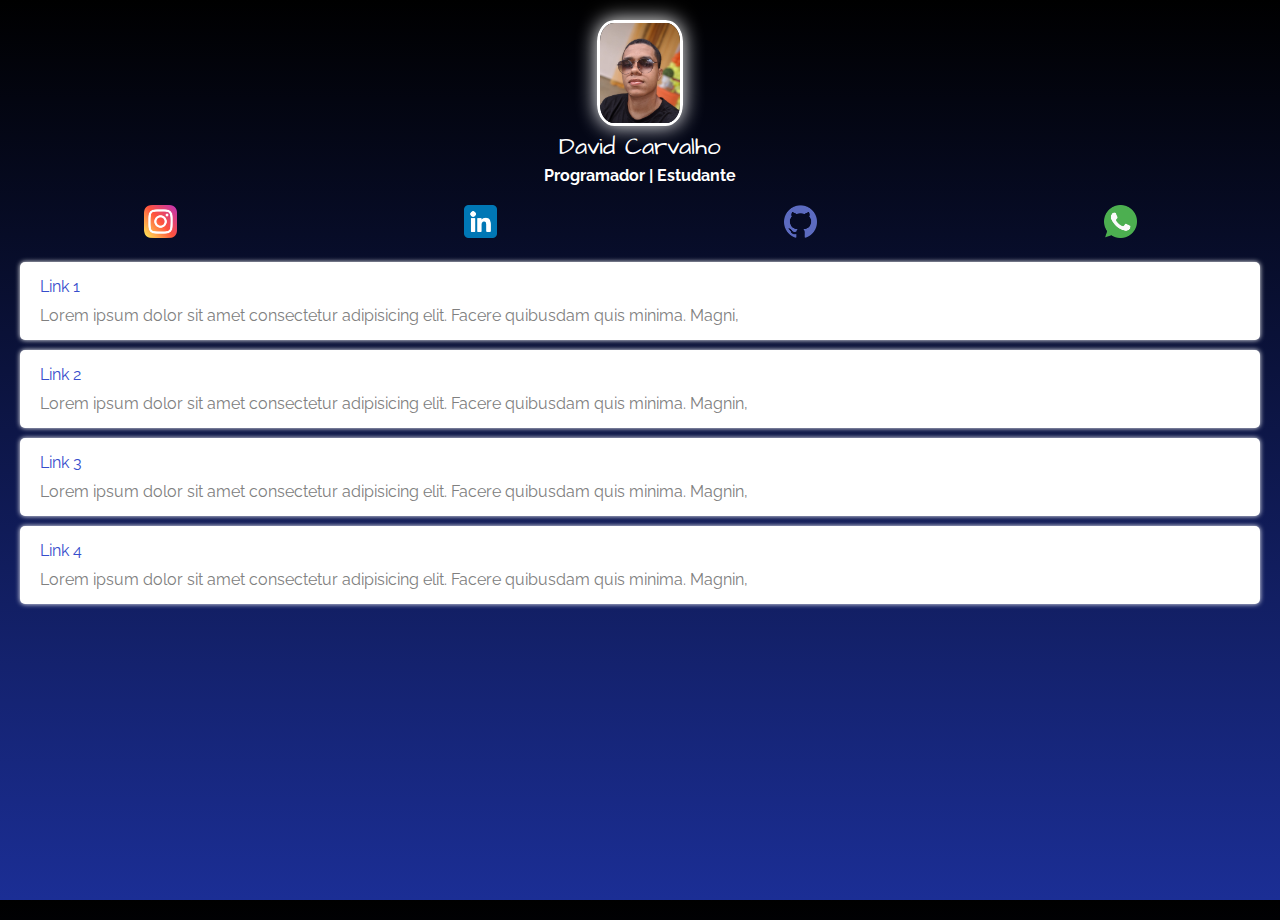
<file: index.html>
<!DOCTYPE html>
<html lang="pt_br">
<head>
    <meta charset="UTF-8">
    <meta http-equiv="X-UA-Compatible" content="IE=edge">
    <meta name="viewport" content="width=device-width, initial-scale=1.0">
    <title>Linktree</title>
    
    <link rel="preconnect" href="https://fonts.googleapis.com">
    <link rel="preconnect" href="https://fonts.gstatic.com" crossorigin>
    <link href="https://fonts.googleapis.com/css2?family=Architects+Daughter&family=Raleway&display=swap" rel="stylesheet">

    <link rel="stylesheet" href="css/style.css">
</head>
<body>

    <div class="profile">
        <img src="images/david.jpg" alt="David" class="avatar">
        <h1>David Carvalho</h1>
        <h2>Programador | Estudante</h2>
    </div>

    <ul class="social">
        <li>
            <a href="https://www.instagram.com/davidcarvalho.dev">
                <img src="images/instagram.png" alt="Instagram">
            </a>
        </li>
        <li>
            <a href="https://www.linkedin.com/in/david-carvalho-a9883517b/">
                <img src="images/linkedin.png" alt="LinkedIn">
            </a>
        </li>
        <li>
            <a href="https://github.com/davidcarvalho-dev">
                <img src="images/github.png" alt="Github">
            </a>
        </li>
        <li>
            <a href="http://wa.me/5584994342104">
                <img src="images/whatsapp.png" alt="Whatsapp">
            </a>
        </li>
    </ul>

    <ul class="links">
        <li>
            <a href="">
                Link 1
               <span>
                    Lorem ipsum dolor sit amet consectetur adipisicing elit. Facere quibusdam quis minima. Magni,
               </span>  
            </a>
        </li>
        <li>
            <a href="">
                Link 2

                <span>
                    Lorem ipsum dolor sit amet consectetur adipisicing elit. Facere quibusdam quis minima. Magnin,     
                </span>
            </a>
        </li>
        <li>
            <a href="">
                Link 3
                <span>
                    Lorem ipsum dolor sit amet consectetur adipisicing elit. Facere quibusdam quis minima. Magnin,     
                </span>
            </a>
        </li>
        <li>
            <a href="">
                Link 4

                <span>
                    Lorem ipsum dolor sit amet consectetur adipisicing elit. Facere quibusdam quis minima. Magnin,     
                </span>
            </a>
        </li>
    </ul>

</body>
</html>
</file>
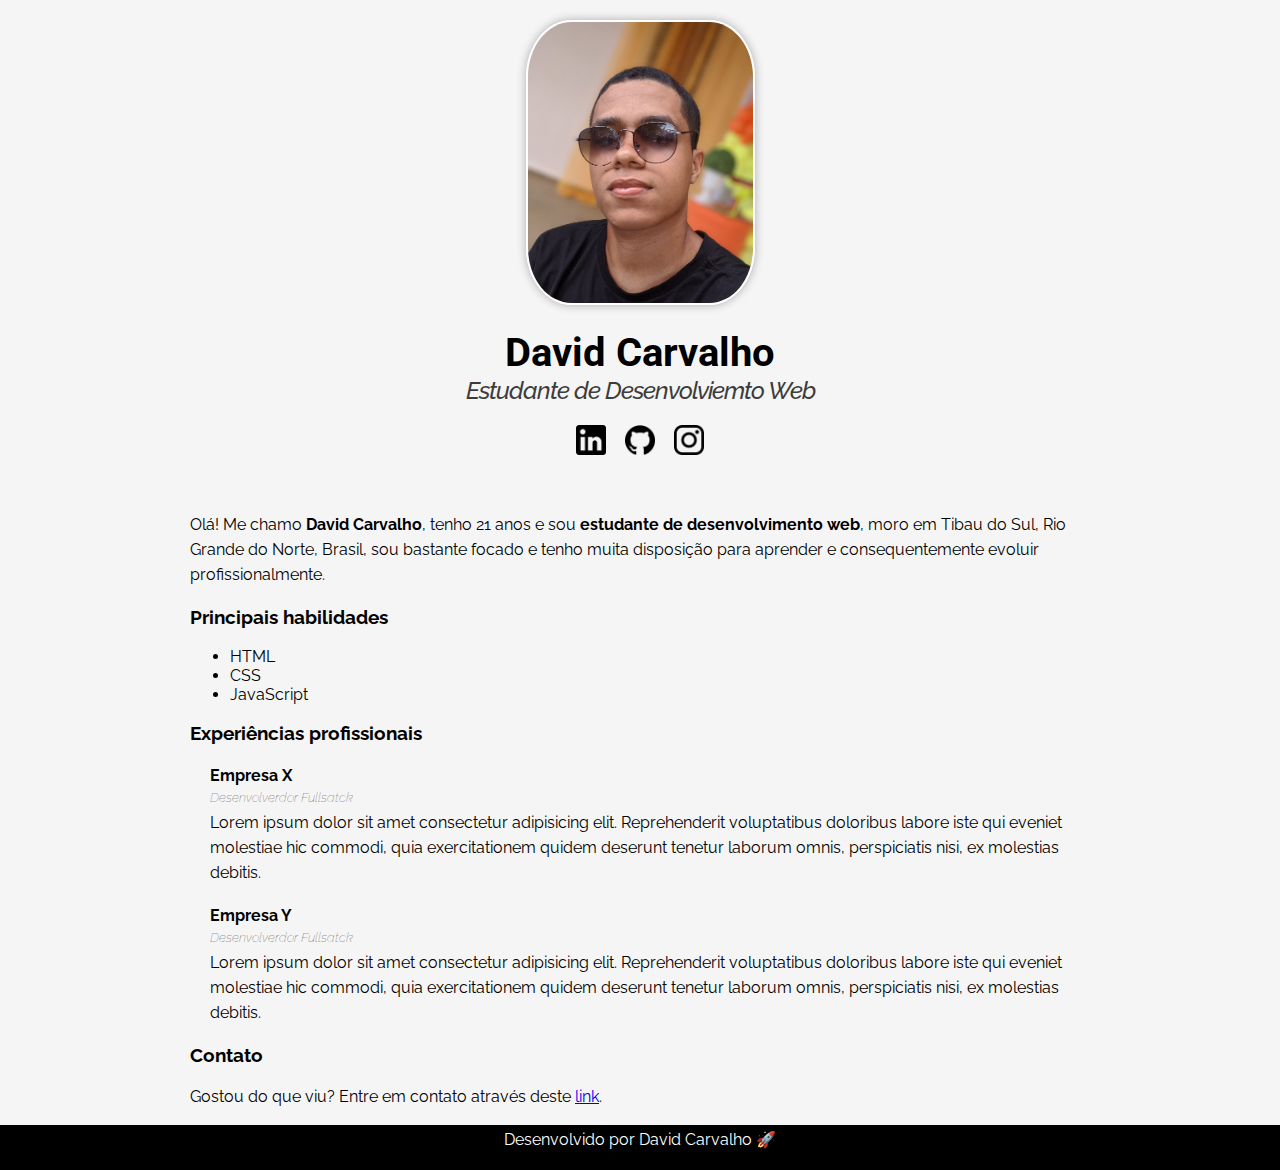
<file: curriculo/index.html>
<!DOCTYPE html>
<html lang="pt_br">
<head>
    <meta charset="UTF-8">
    <meta http-equiv="X-UA-Compatible" content="IE=edge">
    <meta name="viewport" content="width=device-width, initial-scale=1.0">
    <title>David Carvalho</title>

    <link rel="preconnect" href="https://fonts.googleapis.com">
    <link rel="preconnect" href="https://fonts.gstatic.com" crossorigin>
    <link href="https://fonts.googleapis.com/css2?family=Raleway&family=Roboto:ital,wght@0,400;1,500&display=swap" rel="stylesheet">

    <link rel="stylesheet" href="src/css/style.css">
</head>
<body>

    <div class="container">
        <div class="perfil">
            <img src="images/david.jpg" alt="Foto: David Carvalho" class="foto">
            <h1>David Carvalho</h1>
            <h2>Estudante de Desenvolviemto Web</h2>

            <p>
                <a href="https://www.linkedin.com/in/david-carvalho-a9883517b/" target="_blank" class="socialLinks">
                    <img src="images/logo-linkedin.png" alt="LinkedIn" class="socialIcons">
                </a>
                
                <a href="https://github.com/davidcarvalho-dev" target="_blank" class="socialLinks">
                    <img src="images/logo-github.png" alt="GitHub" class="socialIcons github">
                </a>
                
                <a href="https://www.instagram.com/davidcarvalho.dev/" target="_blank" class="socialLinks">
                    <img src="images/logo-instagram.png" alt="Instagram" class="socialIcons">
                </a>
            </p>
        </div>
        <p class="abstract">
            Olá! Me chamo <strong>David Carvalho</strong>, tenho 21 anos e sou <strong>estudante de desenvolvimento web</strong>, moro em Tibau do Sul, Rio Grande do Norte, Brasil, sou bastante focado e tenho muita disposição para aprender e consequentemente evoluir profissionalmente.
        </p>

        <h3>Principais habilidades</h3>
        <ul>
            <li>HTML</li>
            <li>CSS</li>
            <li>JavaScript</li>
        </ul>

        <h3>Experiências profissionais</h3>
        <ul class="jobsList">
            <li>
                <h4>Empresa X</h4>
                <h5>Desenvolverdor Fullsatck</h5>
                <p>Lorem ipsum dolor sit amet consectetur adipisicing elit. Reprehenderit voluptatibus doloribus labore iste qui eveniet molestiae hic commodi, quia exercitationem quidem deserunt tenetur laborum omnis, perspiciatis nisi, ex molestias debitis.</p>
            </li>
            <li>
                <h4>Empresa Y</h4>
                <h5>Desenvolverdor Fullsatck</h5>
                <p>Lorem ipsum dolor sit amet consectetur adipisicing elit. Reprehenderit voluptatibus doloribus labore iste qui eveniet molestiae hic commodi, quia exercitationem quidem deserunt tenetur laborum omnis, perspiciatis nisi, ex molestias debitis.</p>
            </li>
        </ul>
        
        <h3>
            Contato
        </h3>

        <p>
            Gostou do que viu? Entre em contato através deste <a href="src/html/contato.html">link</a>.
        </p>

    </div>
    <div class="footer">
        <p>
            Desenvolvido por David Carvalho &#128640
        </p>
    </div>
</body>
</html>
</file>
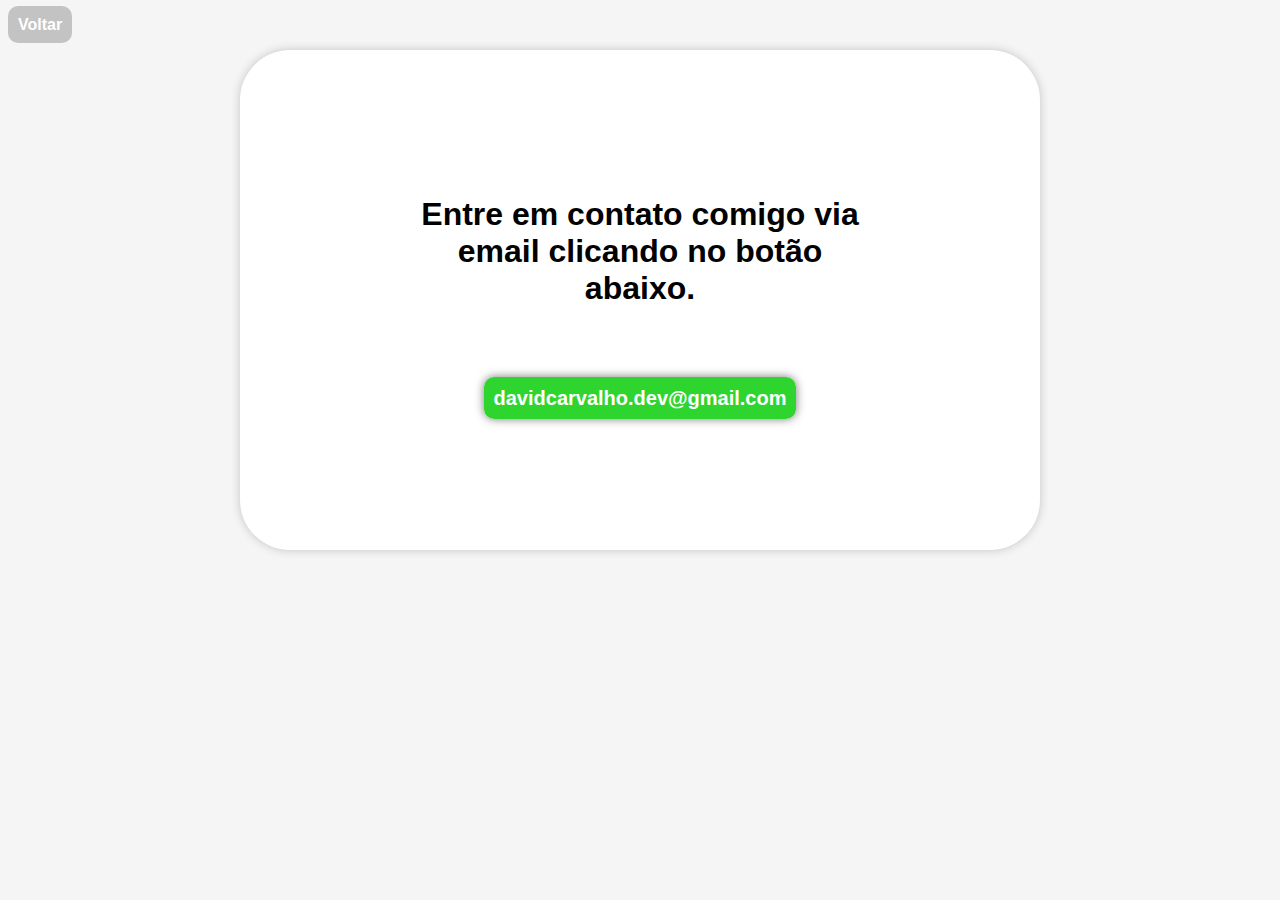
<file: curriculo/src/html/contato.html>
<!DOCTYPE html>
<html lang="pt_br">
<head>
    <meta charset="UTF-8">
    <meta http-equiv="X-UA-Compatible" content="IE=edge">
    <meta name="viewport" content="width=device-width, initial-scale=1.0">
    
    <link rel="stylesheet" href="../css/contato.css">
    <title>Contato</title>
</head>
<body>
    <p>
        <a href="../../index.html" class="voltar">Voltar</a>
    </p>
     
    <div class="container">
        
        <div class="form">
            <h1>Entre em contato comigo via email clicando no botão abaixo.</h1>

            <a href="mailto:davidcarvalho.dev@gmail.com" class="email">davidcarvalho.dev@gmail.com</a>
    
            <br>
    
               
        </div>
            
    </div>
    
</body>
</html>
</file>
<file: css/style.css>
*{
    margin: 0;
    padding: 0;
}
html, body{
    height: 100%;
}

body{
    background: rgb(0,0,0);
    background: linear-gradient(180deg, rgba(0,0,0,1) 0%, rgba(27,46,149,1) 100%);
    color: #FFFFFF;
    font-family: 'Raleway', sans-serif;
}

.avatar{
    width: 80px;
    border-radius: 20%;
    border: 3px solid #FFFFFF;
    box-shadow: 0px 0px 20px #FFFFFF;
}

h1{
    font-family: 'Architects Daughter', cursive;
    font-weight: 100;
    font-size: 24px;
    margin-bottom: 2px;
}
h2{
    font-size: 16px;
}       
.profile{
    text-align: center;
    margin-top: 20px;
}

.social{
    display: flex;
    justify-content: space-around;
    list-style: none;
    margin: 20px 0;
}
.social img{
    width: 33px;
}
.links{
    list-style: none;
}
.links li{
    margin: 10px 20px;
}

.links li a {
    display: block;
    background-color: #FFFFFF;
    padding: 15px 20px;
    border-radius: 5px;
    text-decoration: none;
    box-shadow: 0px 0px 5px #FFFFFF;
    color: rgb(54,77,204);
}
.links li a span{
    color: gray;
    display: block;
    margin-top: 10px;
    text-align: justify;

}
</file>
<file: curriculo/src/css/style.css>
body{
    background-color: #f5f5f5;
    font-family: 'Raleway', sans-serif;
    margin: 0;
}
.container{
    width: 900px;
    margin: 0 auto;
}
.perfil{
    text-align: center;
    margin-bottom: 50px;
}
h1{

    margin: 20px 0 0 0;
    font-family: 'Roboto', sans-serif;
    font-size: 40px;
    
}
p{
    line-height: 25px;
    margin-top: 0;
}
h2{
    margin-top: 0;
    font-style: italic;
    color: #3c3c3c;
    font-weight: 500;
    letter-spacing: -1px;
}
h4{
    margin-bottom: 5px;
}
h5{
    margin-top: 5px;
    margin-bottom: 5px;
    font-style: italic;
    font-weight: 100;
    color: #3c3c3c;
}
.foto{
    width: 225px;
    border: 2px solid #FFFFFF;
    border-radius: 20%;
    margin: 20px 20px 0;
    box-shadow: 0px 0px 10px #ababab;
}
.socialIcons{
    width: 30px;
}
.socialLinks{
    text-decoration: none;
}
.github{
    margin: 0 15px 0 15px;
}
.jobsList{
    padding-inline-start: 20px;
    list-style: none;
}
.footer{
    text-align: center;
    background-color: #000000;
    color: #FFFFFF;
    padding: 2px 0 2px 0;
}
</file>
<file: curriculo/src/css/contato.css>
body{
    background-color: #f5f5f5;
    font-family: 'Raleway', sans-serif;
   
}
a{
    text-decoration: none;
}
h1{
    margin-bottom: 80px;
}
.voltar{
    padding: 10px;
    background-color: #c3c3c3;
    border-radius: 10px;
    color: #FFFFFF;
    font-weight: 700;
    
}
.voltar:hover{
    background-color: #958f8f;
}
.container{
    margin: 0;
    width: 800px;
    height: 500px;
    margin: 0 auto;
    display: flex;
    align-items: center;
    background-color: #FFFFFF;
    border-radius: 50px;
    box-shadow: 0px 0px 10px #c3c3c3;
    
}
.form{
    width: 60%;
    height: 50%;
    margin: 0 auto;
    text-align: center;
}
.email{
    background-color: #2ed52e;
    color: #FFFFFF;
    padding: 10px;
    border-radius: 10px;
    font-weight: bolder;
    font-size: 20px;
    box-shadow: 0px 0px 10px #7c7979;

}
.email:hover{
    background-color: #23a123;
}
</file>
